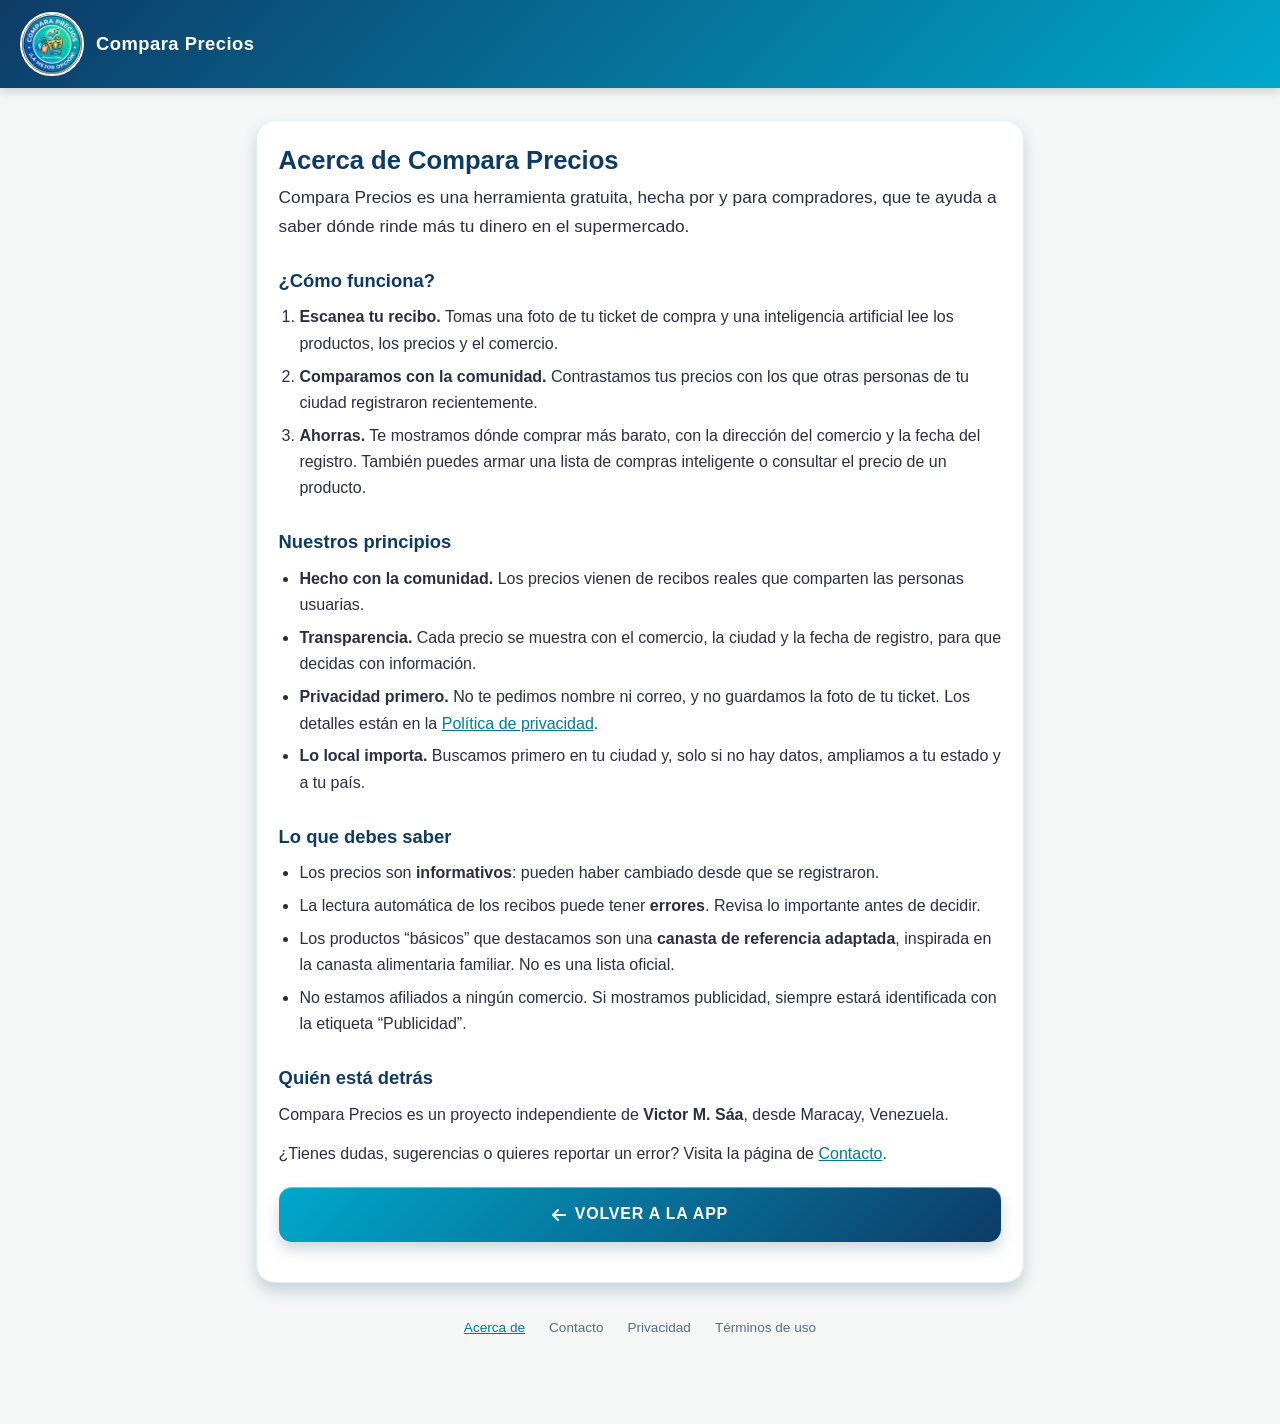
<file: acerca.html>
<!doctype html>
<html lang="es">
  <head>
    <meta charset="UTF-8" />
    <meta name="viewport" content="width=device-width, initial-scale=1.0" />
    <title>Acerca de · Compara Precios</title>
    <meta
      name="description"
      content="Qué es Compara Precios, cómo funciona y los principios del proyecto: precios de supermercado compartidos por la comunidad."
    />
    <meta name="robots" content="index, follow" />
    <meta name="theme-color" content="#0d3b66" />
    <link
      rel="icon"
      type="image/svg+xml"
      href="assets/favicon_compara_precios.svg"
    />
    <link rel="apple-touch-icon" href="assets/icons/apple-touch-icon.png" />
    <link rel="manifest" href="manifest.json" />
    <link rel="stylesheet" href="styles.css" />
    <link
      rel="stylesheet"
      href="https://cdnjs.cloudflare.com/ajax/libs/font-awesome/6.4.0/css/all.min.css"
    />
    <script defer src="site-config.js"></script>
  </head>
  <body>
    <header class="app-header">
      <a class="logo-container" href="./" title="Ir a la app">
        <img
          src="assets/logo_compara_precios.png"
          alt="Logo Compara Precios"
          class="app-logo"
        />
        <strong class="header-title">Compara Precios</strong>
      </a>
    </header>

    <main class="app-main-container">
      <article class="legal-page card-3d">
        <h1>Acerca de Compara Precios</h1>
        <p class="legal-lead">
          Compara Precios es una herramienta gratuita, hecha por y para
          compradores, que te ayuda a saber dónde rinde más tu dinero en el
          supermercado.
        </p>

        <h2>¿Cómo funciona?</h2>
        <ol>
          <li>
            <strong>Escanea tu recibo.</strong> Tomas una foto de tu ticket de
            compra y una inteligencia artificial lee los productos, los precios
            y el comercio.
          </li>
          <li>
            <strong>Comparamos con la comunidad.</strong> Contrastamos tus
            precios con los que otras personas de tu ciudad registraron
            recientemente.
          </li>
          <li>
            <strong>Ahorras.</strong> Te mostramos dónde comprar más barato, con
            la dirección del comercio y la fecha del registro. También puedes
            armar una lista de compras inteligente o consultar el precio de un
            producto.
          </li>
        </ol>

        <h2>Nuestros principios</h2>
        <ul>
          <li>
            <strong>Hecho con la comunidad.</strong> Los precios vienen de
            recibos reales que comparten las personas usuarias.
          </li>
          <li>
            <strong>Transparencia.</strong> Cada precio se muestra con el
            comercio, la ciudad y la fecha de registro, para que decidas con
            información.
          </li>
          <li>
            <strong>Privacidad primero.</strong> No te pedimos nombre ni correo,
            y no guardamos la foto de tu ticket. Los detalles están en la
            <a href="privacidad.html">Política de privacidad</a>.
          </li>
          <li>
            <strong>Lo local importa.</strong> Buscamos primero en tu ciudad y,
            solo si no hay datos, ampliamos a tu estado y a tu país.
          </li>
        </ul>

        <h2>Lo que debes saber</h2>
        <ul>
          <li>
            Los precios son <strong>informativos</strong>: pueden haber cambiado
            desde que se registraron.
          </li>
          <li>
            La lectura automática de los recibos puede tener
            <strong>errores</strong>. Revisa lo importante antes de decidir.
          </li>
          <li>
            Los productos “básicos” que destacamos son una
            <strong>canasta de referencia adaptada</strong>, inspirada en la
            canasta alimentaria familiar. No es una lista oficial.
          </li>
          <li>
            No estamos afiliados a ningún comercio. Si mostramos publicidad,
            siempre estará identificada con la etiqueta “Publicidad”.
          </li>
        </ul>

        <h2>Quién está detrás</h2>
        <p>
          Compara Precios es un proyecto independiente de
          <strong data-site="owner">tu nombre</strong>, desde
          <span data-site="location">tu ciudad</span>.
        </p>
        <p>
          ¿Tienes dudas, sugerencias o quieres reportar un error? Visita la
          página de
          <a href="contacto.html">Contacto</a>.
        </p>
        <a class="btn-3d primary-btn" href="./">
          <i class="fa-solid fa-arrow-left" aria-hidden="true"></i> Volver a la
          app
        </a>
      </article>

      <nav class="site-links" aria-label="Información del sitio">
        <a href="acerca.html" aria-current="page">Acerca de</a>
        <a href="contacto.html">Contacto</a>
        <a href="privacidad.html">Privacidad</a>
        <a href="terminos.html">Términos de uso</a>
      </nav>
    </main>
  </body>
</html>
</file>
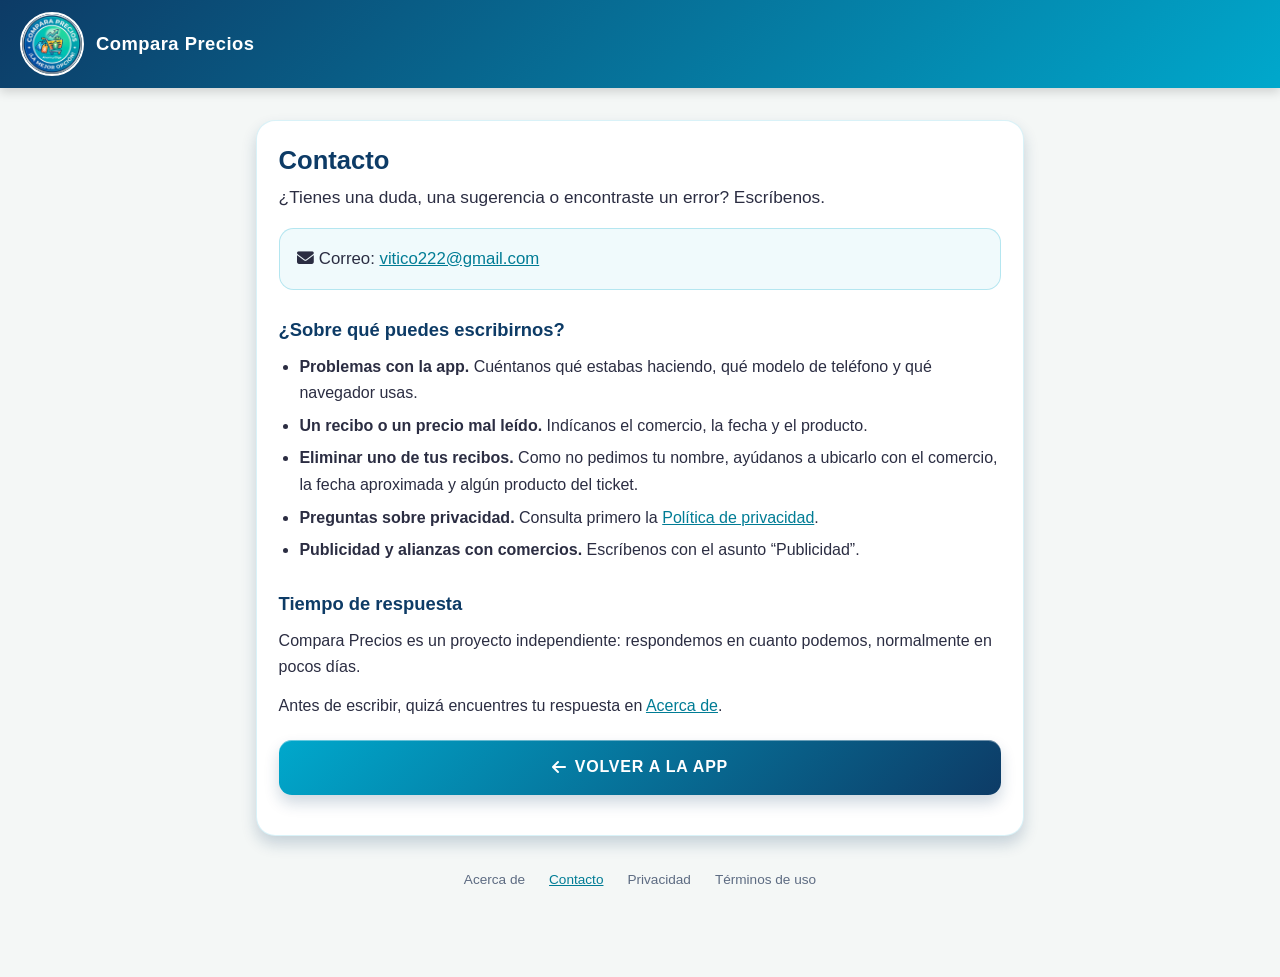
<file: contacto.html>
<!doctype html>
<html lang="es">
  <head>
    <meta charset="UTF-8" />
    <meta name="viewport" content="width=device-width, initial-scale=1.0" />
    <title>Contacto · Compara Precios</title>
    <meta
      name="description"
      content="Escríbenos para dudas, sugerencias, reportar errores, eliminar un recibo o consultar sobre publicidad."
    />
    <meta name="robots" content="index, follow" />
    <meta name="theme-color" content="#0d3b66" />
    <link
      rel="icon"
      type="image/svg+xml"
      href="assets/favicon_compara_precios.svg"
    />
    <link rel="apple-touch-icon" href="assets/icons/apple-touch-icon.png" />
    <link rel="manifest" href="manifest.json" />
    <link rel="stylesheet" href="styles.css" />
    <link
      rel="stylesheet"
      href="https://cdnjs.cloudflare.com/ajax/libs/font-awesome/6.4.0/css/all.min.css"
    />
    <script defer src="site-config.js"></script>
  </head>
  <body>
    <header class="app-header">
      <a class="logo-container" href="./" title="Ir a la app">
        <img
          src="assets/logo_compara_precios.png"
          alt="Logo Compara Precios"
          class="app-logo"
        />
        <strong class="header-title">Compara Precios</strong>
      </a>
    </header>

    <main class="app-main-container">
      <article class="legal-page card-3d">
        <h1>Contacto</h1>
        <p class="legal-lead">
          ¿Tienes una duda, una sugerencia o encontraste un error? Escríbenos.
        </p>

        <div class="legal-contact-box">
          <i class="fa-solid fa-envelope" aria-hidden="true"></i>
          Correo:
          <a data-site="email" href="#">(correo pendiente de configurar)</a>
        </div>

        <h2>¿Sobre qué puedes escribirnos?</h2>
        <ul>
          <li>
            <strong>Problemas con la app.</strong> Cuéntanos qué estabas
            haciendo, qué modelo de teléfono y qué navegador usas.
          </li>
          <li>
            <strong>Un recibo o un precio mal leído.</strong> Indícanos el
            comercio, la fecha y el producto.
          </li>
          <li>
            <strong>Eliminar uno de tus recibos.</strong> Como no pedimos tu
            nombre, ayúdanos a ubicarlo con el comercio, la fecha aproximada y
            algún producto del ticket.
          </li>
          <li>
            <strong>Preguntas sobre privacidad.</strong> Consulta primero la
            <a href="privacidad.html">Política de privacidad</a>.
          </li>
          <li>
            <strong>Publicidad y alianzas con comercios.</strong> Escríbenos con
            el asunto “Publicidad”.
          </li>
        </ul>

        <h2>Tiempo de respuesta</h2>
        <p>
          Compara Precios es un proyecto independiente: respondemos en cuanto
          podemos, normalmente en pocos días.
        </p>

        <p>
          Antes de escribir, quizá encuentres tu respuesta en
          <a href="acerca.html">Acerca de</a>.
        </p>
        <a class="btn-3d primary-btn" href="./">
          <i class="fa-solid fa-arrow-left" aria-hidden="true"></i> Volver a la
          app
        </a>
      </article>

      <nav class="site-links" aria-label="Información del sitio">
        <a href="acerca.html">Acerca de</a>
        <a href="contacto.html" aria-current="page">Contacto</a>
        <a href="privacidad.html">Privacidad</a>
        <a href="terminos.html">Términos de uso</a>
      </nav>
    </main>
  </body>
</html>
</file>
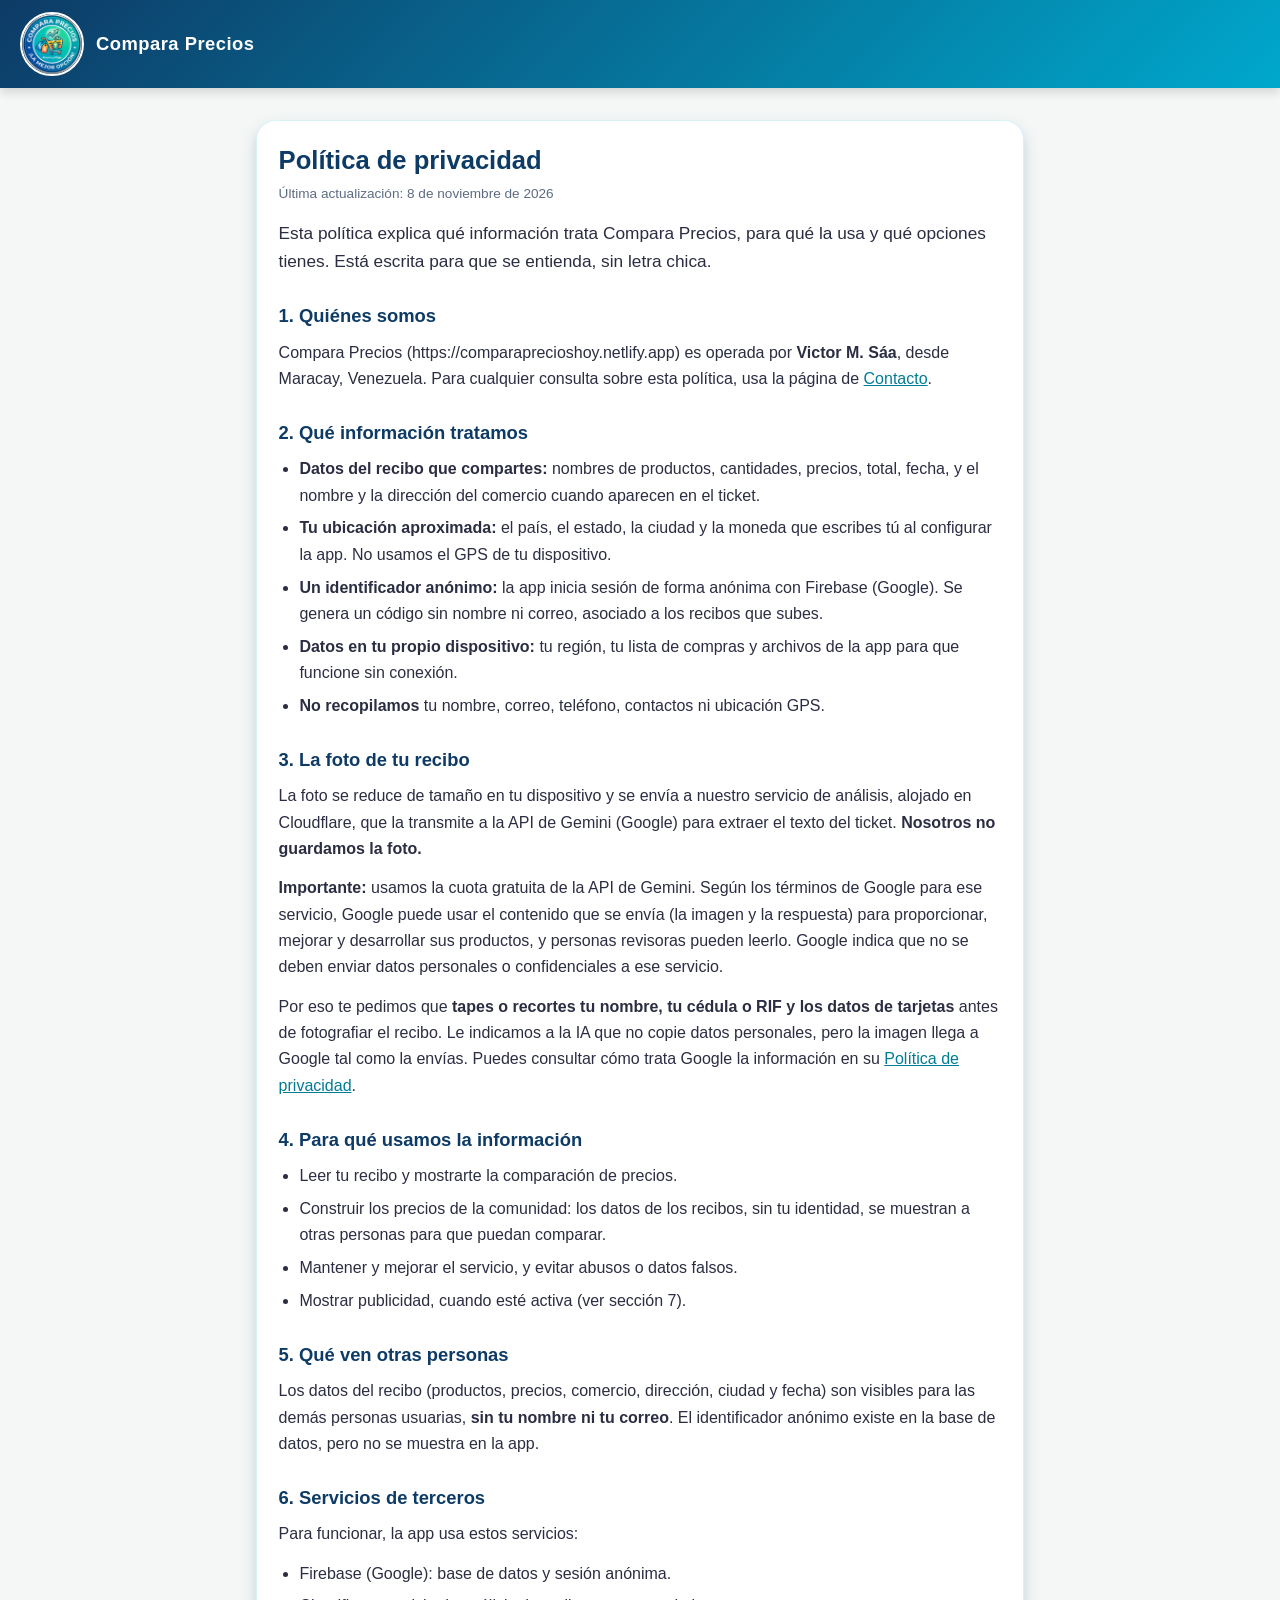
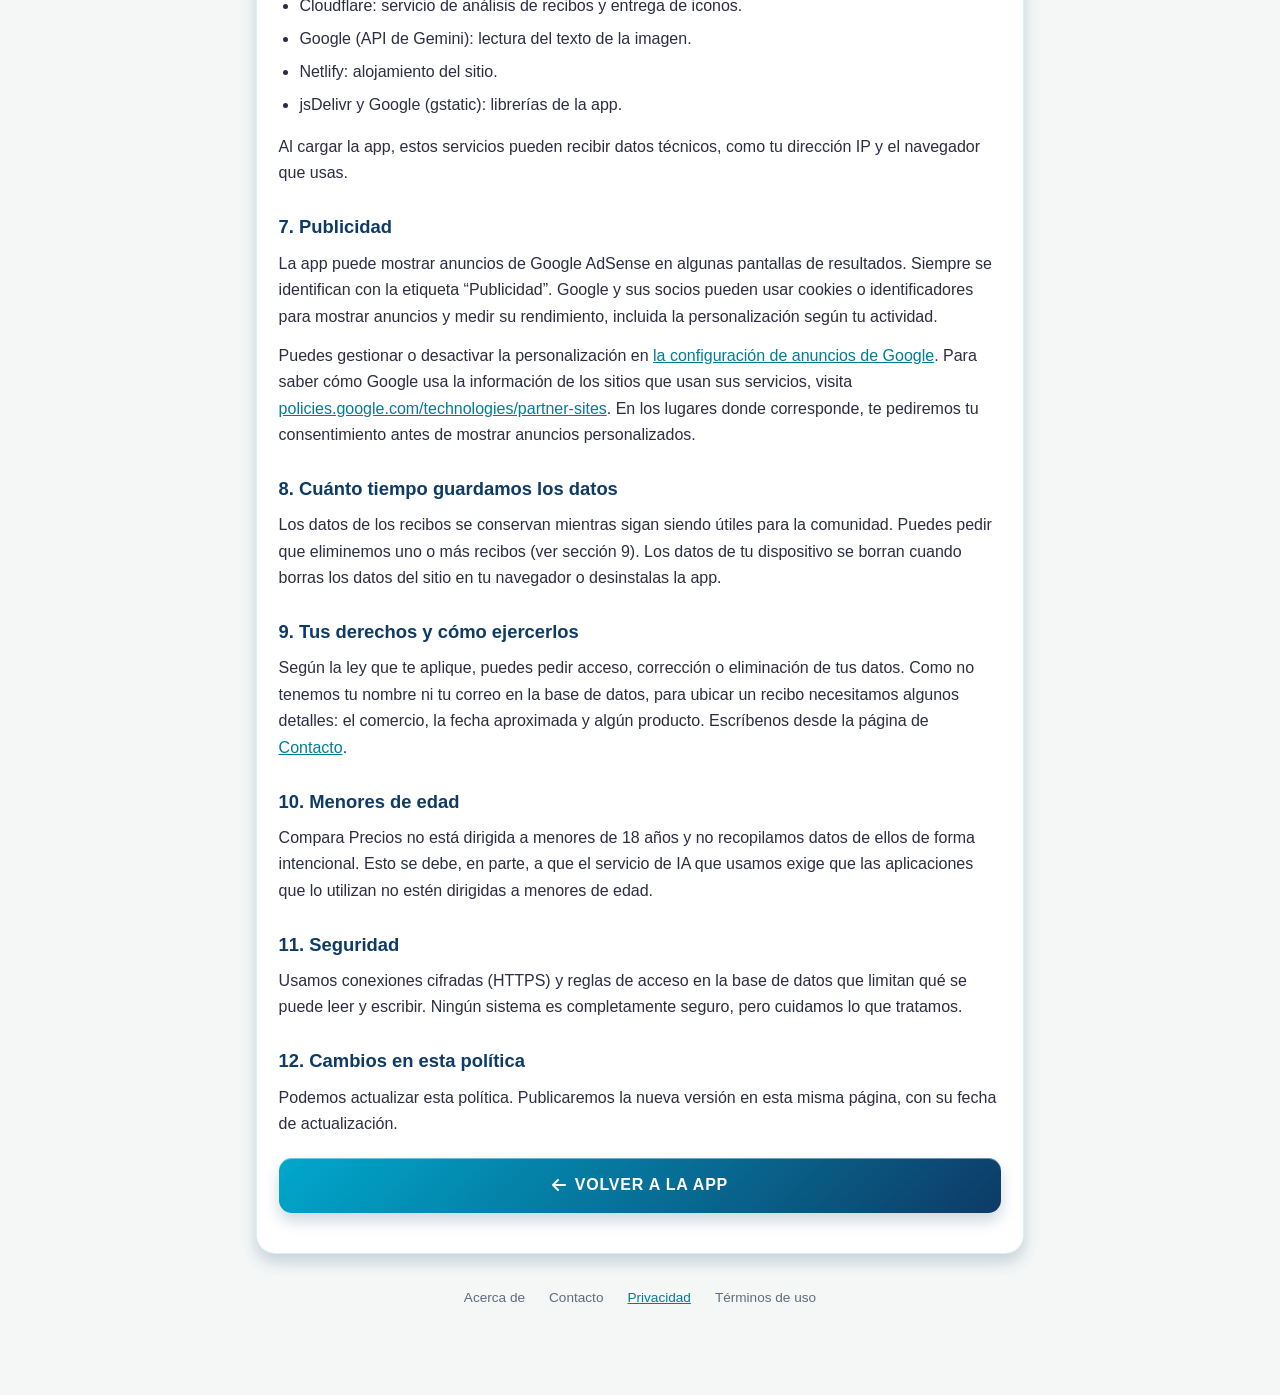
<file: privacidad.html>
<!doctype html>
<html lang="es">
  <head>
    <meta charset="UTF-8" />
    <meta name="viewport" content="width=device-width, initial-scale=1.0" />
    <title>Política de privacidad · Compara Precios</title>
    <meta
      name="description"
      content="Qué datos trata Compara Precios, para qué se usan, qué ven otras personas y cómo pedir que se elimine un recibo."
    />
    <meta name="robots" content="index, follow" />
    <meta name="theme-color" content="#0d3b66" />
    <link
      rel="icon"
      type="image/svg+xml"
      href="assets/favicon_compara_precios.svg"
    />
    <link rel="apple-touch-icon" href="assets/icons/apple-touch-icon.png" />
    <link rel="manifest" href="manifest.json" />
    <link rel="stylesheet" href="styles.css" />
    <link
      rel="stylesheet"
      href="https://cdnjs.cloudflare.com/ajax/libs/font-awesome/6.4.0/css/all.min.css"
    />
    <script defer src="site-config.js"></script>
  </head>
  <body>
    <header class="app-header">
      <a class="logo-container" href="./" title="Ir a la app">
        <img
          src="assets/logo_compara_precios.png"
          alt="Logo Compara Precios"
          class="app-logo"
        />
        <strong class="header-title">Compara Precios</strong>
      </a>
    </header>

    <main class="app-main-container">
      <article class="legal-page card-3d">
        <!--
          REVISAR ANTES DE PUBLICAR (esto no se ve en la página):
          1. Verifica que lo que dice aquí coincida con lo que la app hace de verdad.
          2. La sección 3 describe el uso de la cuota GRATUITA de la API de Gemini (según los
             términos que Google tenía publicados en octubre de 2025: Google puede usar el
             contenido para mejorar sus productos y personas revisoras pueden leerlo). Si más
             adelante activas la facturación (plan de pago), reescribe esa sección: en el plan de
             pago Google no usa el contenido para mejorar sus productos. Vuelve a leer los
             términos actuales en https://ai.google.dev/gemini-api/terms antes de publicar.
          3. Confirma que las reglas de Firestore estén publicadas (sección 11).
          4. Si no usas AdSense, puedes quitar la sección 7.
        -->
        <h1>Política de privacidad</h1>
        <p class="legal-updated">
          Última actualización: <span data-site="updated">fecha</span>
        </p>
        <p class="legal-lead">
          Esta política explica qué información trata Compara Precios, para qué
          la usa y qué opciones tienes. Está escrita para que se entienda, sin
          letra chica.
        </p>

        <h2>1. Quiénes somos</h2>
        <p>
          Compara Precios (<span data-site="url">dirección del sitio</span>) es
          operada por <strong data-site="owner">tu nombre</strong>, desde
          <span data-site="location">tu ciudad</span>. Para cualquier consulta
          sobre esta política, usa la página de
          <a href="contacto.html">Contacto</a>.
        </p>

        <h2>2. Qué información tratamos</h2>
        <ul>
          <li>
            <strong>Datos del recibo que compartes:</strong> nombres de
            productos, cantidades, precios, total, fecha, y el nombre y la
            dirección del comercio cuando aparecen en el ticket.
          </li>
          <li>
            <strong>Tu ubicación aproximada:</strong> el país, el estado, la
            ciudad y la moneda que escribes tú al configurar la app. No usamos
            el GPS de tu dispositivo.
          </li>
          <li>
            <strong>Un identificador anónimo:</strong> la app inicia sesión de
            forma anónima con Firebase (Google). Se genera un código sin nombre
            ni correo, asociado a los recibos que subes.
          </li>
          <li>
            <strong>Datos en tu propio dispositivo:</strong> tu región, tu lista
            de compras y archivos de la app para que funcione sin conexión.
          </li>
          <li>
            <strong>No recopilamos</strong> tu nombre, correo, teléfono,
            contactos ni ubicación GPS.
          </li>
        </ul>

        <h2>3. La foto de tu recibo</h2>
        <p>
          La foto se reduce de tamaño en tu dispositivo y se envía a nuestro
          servicio de análisis, alojado en Cloudflare, que la transmite a la API
          de Gemini (Google) para extraer el texto del ticket.
          <strong>Nosotros no guardamos la foto.</strong>
        </p>
        <p>
          <strong>Importante:</strong> usamos la cuota gratuita de la API de
          Gemini. Según los términos de Google para ese servicio, Google puede
          usar el contenido que se envía (la imagen y la respuesta) para
          proporcionar, mejorar y desarrollar sus productos, y personas
          revisoras pueden leerlo. Google indica que no se deben enviar datos
          personales o confidenciales a ese servicio.
        </p>
        <p>
          Por eso te pedimos que
          <strong
            >tapes o recortes tu nombre, tu cédula o RIF y los datos de
            tarjetas</strong
          >
          antes de fotografiar el recibo. Le indicamos a la IA que no copie
          datos personales, pero la imagen llega a Google tal como la envías.
          Puedes consultar cómo trata Google la información en su
          <a
            href="https://policies.google.com/privacy"
            target="_blank"
            rel="noopener noreferrer"
            >Política de privacidad</a
          >.
        </p>

        <h2>4. Para qué usamos la información</h2>
        <ul>
          <li>Leer tu recibo y mostrarte la comparación de precios.</li>
          <li>
            Construir los precios de la comunidad: los datos de los recibos, sin
            tu identidad, se muestran a otras personas para que puedan comparar.
          </li>
          <li>
            Mantener y mejorar el servicio, y evitar abusos o datos falsos.
          </li>
          <li>Mostrar publicidad, cuando esté activa (ver sección 7).</li>
        </ul>

        <h2>5. Qué ven otras personas</h2>
        <p>
          Los datos del recibo (productos, precios, comercio, dirección, ciudad
          y fecha) son visibles para las demás personas usuarias,
          <strong>sin tu nombre ni tu correo</strong>. El identificador anónimo
          existe en la base de datos, pero no se muestra en la app.
        </p>

        <h2>6. Servicios de terceros</h2>
        <p>Para funcionar, la app usa estos servicios:</p>
        <ul>
          <li>Firebase (Google): base de datos y sesión anónima.</li>
          <li>
            Cloudflare: servicio de análisis de recibos y entrega de iconos.
          </li>
          <li>Google (API de Gemini): lectura del texto de la imagen.</li>
          <li>Netlify: alojamiento del sitio.</li>
          <li>jsDelivr y Google (gstatic): librerías de la app.</li>
        </ul>
        <p>
          Al cargar la app, estos servicios pueden recibir datos técnicos, como
          tu dirección IP y el navegador que usas.
        </p>

        <h2>7. Publicidad</h2>
        <p>
          La app puede mostrar anuncios de Google AdSense en algunas pantallas
          de resultados. Siempre se identifican con la etiqueta “Publicidad”.
          Google y sus socios pueden usar cookies o identificadores para mostrar
          anuncios y medir su rendimiento, incluida la personalización según tu
          actividad.
        </p>
        <p>
          Puedes gestionar o desactivar la personalización en
          <a
            href="https://adssettings.google.com"
            target="_blank"
            rel="noopener noreferrer"
            >la configuración de anuncios de Google</a
          >. Para saber cómo Google usa la información de los sitios que usan
          sus servicios, visita
          <a
            href="https://policies.google.com/technologies/partner-sites"
            target="_blank"
            rel="noopener noreferrer"
            >policies.google.com/technologies/partner-sites</a
          >. En los lugares donde corresponde, te pediremos tu consentimiento
          antes de mostrar anuncios personalizados.
        </p>

        <h2>8. Cuánto tiempo guardamos los datos</h2>
        <p>
          Los datos de los recibos se conservan mientras sigan siendo útiles
          para la comunidad. Puedes pedir que eliminemos uno o más recibos (ver
          sección 9). Los datos de tu dispositivo se borran cuando borras los
          datos del sitio en tu navegador o desinstalas la app.
        </p>

        <h2>9. Tus derechos y cómo ejercerlos</h2>
        <p>
          Según la ley que te aplique, puedes pedir acceso, corrección o
          eliminación de tus datos. Como no tenemos tu nombre ni tu correo en la
          base de datos, para ubicar un recibo necesitamos algunos detalles: el
          comercio, la fecha aproximada y algún producto. Escríbenos desde la
          página de <a href="contacto.html">Contacto</a>.
        </p>

        <h2>10. Menores de edad</h2>
        <p>
          Compara Precios no está dirigida a menores de 18 años y no recopilamos
          datos de ellos de forma intencional. Esto se debe, en parte, a que el
          servicio de IA que usamos exige que las aplicaciones que lo utilizan
          no estén dirigidas a menores de edad.
        </p>

        <h2>11. Seguridad</h2>
        <p>
          Usamos conexiones cifradas (HTTPS) y reglas de acceso en la base de
          datos que limitan qué se puede leer y escribir. Ningún sistema es
          completamente seguro, pero cuidamos lo que tratamos.
        </p>

        <h2>12. Cambios en esta política</h2>
        <p>
          Podemos actualizar esta política. Publicaremos la nueva versión en
          esta misma página, con su fecha de actualización.
        </p>
        <a class="btn-3d primary-btn" href="./">
          <i class="fa-solid fa-arrow-left" aria-hidden="true"></i> Volver a la
          app
        </a>
      </article>

      <nav class="site-links" aria-label="Información del sitio">
        <a href="acerca.html">Acerca de</a>
        <a href="contacto.html">Contacto</a>
        <a href="privacidad.html" aria-current="page">Privacidad</a>
        <a href="terminos.html">Términos de uso</a>
      </nav>
    </main>
  </body>
</html>
</file>
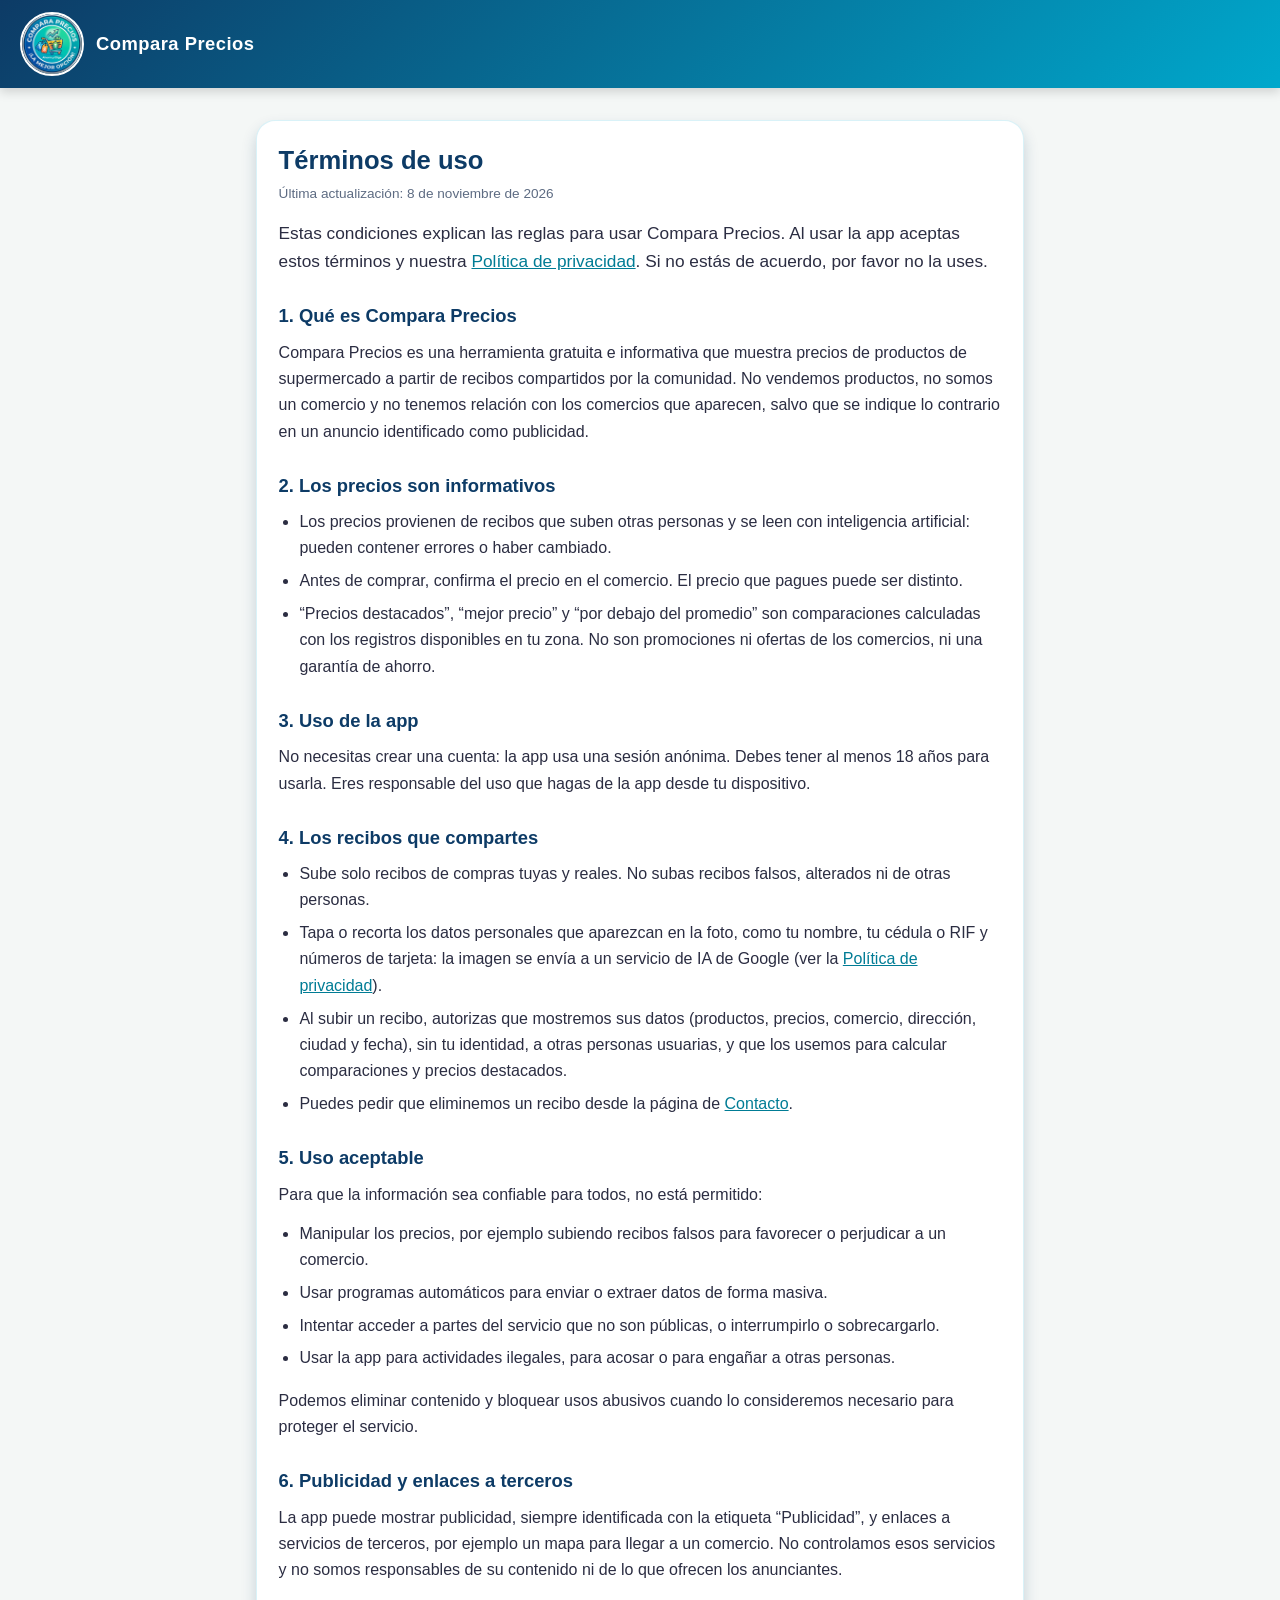
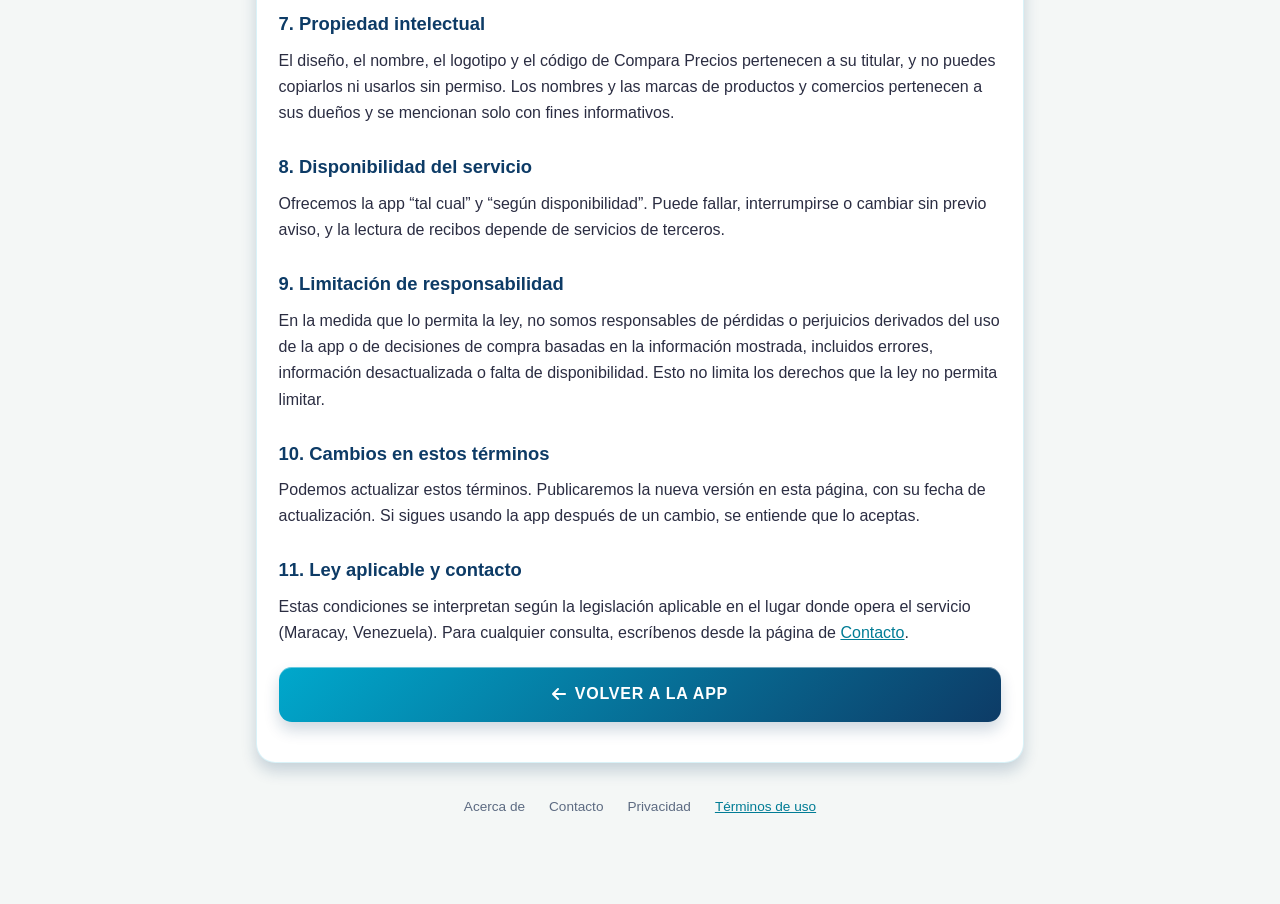
<file: terminos.html>
<!doctype html>
<html lang="es">
  <head>
    <meta charset="UTF-8" />
    <meta name="viewport" content="width=device-width, initial-scale=1.0" />
    <title>Términos de uso · Compara Precios</title>
    <meta
      name="description"
      content="Reglas para usar Compara Precios: precios informativos, qué puedes compartir, uso aceptable y límites de responsabilidad."
    />
    <meta name="robots" content="index, follow" />
    <meta name="theme-color" content="#0d3b66" />
    <link
      rel="icon"
      type="image/svg+xml"
      href="assets/favicon_compara_precios.svg"
    />
    <link rel="apple-touch-icon" href="assets/icons/apple-touch-icon.png" />
    <link rel="manifest" href="manifest.json" />
    <link rel="stylesheet" href="styles.css" />
    <link
      rel="stylesheet"
      href="https://cdnjs.cloudflare.com/ajax/libs/font-awesome/6.4.0/css/all.min.css"
    />
    <script defer src="site-config.js"></script>
  </head>
  <body>
    <header class="app-header">
      <a class="logo-container" href="./" title="Ir a la app">
        <img
          src="assets/logo_compara_precios.png"
          alt="Logo Compara Precios"
          class="app-logo"
        />
        <strong class="header-title">Compara Precios</strong>
      </a>
    </header>

    <main class="app-main-container">
      <article class="legal-page card-3d">
        <!--
          REVISAR ANTES DE PUBLICAR (esto no se ve en la página):
          1. Es un borrador general. Conviene que lo revise un profesional del derecho de tu país.
          2. La sección 11 usa la ley del lugar donde operas (se toma de site-config.js).
          3. La edad mínima (18 años) debe coincidir con la Política de privacidad y con los
             términos de la API de Gemini (que exigen que la app no esté dirigida a menores).
        -->
        <h1>Términos de uso</h1>
        <p class="legal-updated">
          Última actualización: <span data-site="updated">fecha</span>
        </p>
        <p class="legal-lead">
          Estas condiciones explican las reglas para usar Compara Precios. Al
          usar la app aceptas estos términos y nuestra
          <a href="privacidad.html">Política de privacidad</a>. Si no estás de
          acuerdo, por favor no la uses.
        </p>

        <h2>1. Qué es Compara Precios</h2>
        <p>
          Compara Precios es una herramienta gratuita e informativa que muestra
          precios de productos de supermercado a partir de recibos compartidos
          por la comunidad. No vendemos productos, no somos un comercio y no
          tenemos relación con los comercios que aparecen, salvo que se indique
          lo contrario en un anuncio identificado como publicidad.
        </p>

        <h2>2. Los precios son informativos</h2>
        <ul>
          <li>
            Los precios provienen de recibos que suben otras personas y se leen
            con inteligencia artificial: pueden contener errores o haber
            cambiado.
          </li>
          <li>
            Antes de comprar, confirma el precio en el comercio. El precio que
            pagues puede ser distinto.
          </li>
          <li>
            “Precios destacados”, “mejor precio” y “por debajo del promedio” son
            comparaciones calculadas con los registros disponibles en tu zona.
            No son promociones ni ofertas de los comercios, ni una garantía de
            ahorro.
          </li>
        </ul>

        <h2>3. Uso de la app</h2>
        <p>
          No necesitas crear una cuenta: la app usa una sesión anónima. Debes
          tener al menos 18 años para usarla. Eres responsable del uso que hagas
          de la app desde tu dispositivo.
        </p>

        <h2>4. Los recibos que compartes</h2>
        <ul>
          <li>
            Sube solo recibos de compras tuyas y reales. No subas recibos
            falsos, alterados ni de otras personas.
          </li>
          <li>
            Tapa o recorta los datos personales que aparezcan en la foto, como
            tu nombre, tu cédula o RIF y números de tarjeta: la imagen se envía
            a un servicio de IA de Google (ver la
            <a href="privacidad.html">Política de privacidad</a>).
          </li>
          <li>
            Al subir un recibo, autorizas que mostremos sus datos (productos,
            precios, comercio, dirección, ciudad y fecha), sin tu identidad, a
            otras personas usuarias, y que los usemos para calcular
            comparaciones y precios destacados.
          </li>
          <li>
            Puedes pedir que eliminemos un recibo desde la página de
            <a href="contacto.html">Contacto</a>.
          </li>
        </ul>

        <h2>5. Uso aceptable</h2>
        <p>
          Para que la información sea confiable para todos, no está permitido:
        </p>
        <ul>
          <li>
            Manipular los precios, por ejemplo subiendo recibos falsos para
            favorecer o perjudicar a un comercio.
          </li>
          <li>
            Usar programas automáticos para enviar o extraer datos de forma
            masiva.
          </li>
          <li>
            Intentar acceder a partes del servicio que no son públicas, o
            interrumpirlo o sobrecargarlo.
          </li>
          <li>
            Usar la app para actividades ilegales, para acosar o para engañar a
            otras personas.
          </li>
        </ul>
        <p>
          Podemos eliminar contenido y bloquear usos abusivos cuando lo
          consideremos necesario para proteger el servicio.
        </p>

        <h2>6. Publicidad y enlaces a terceros</h2>
        <p>
          La app puede mostrar publicidad, siempre identificada con la etiqueta
          “Publicidad”, y enlaces a servicios de terceros, por ejemplo un mapa
          para llegar a un comercio. No controlamos esos servicios y no somos
          responsables de su contenido ni de lo que ofrecen los anunciantes.
        </p>

        <h2>7. Propiedad intelectual</h2>
        <p>
          El diseño, el nombre, el logotipo y el código de Compara Precios
          pertenecen a su titular, y no puedes copiarlos ni usarlos sin permiso.
          Los nombres y las marcas de productos y comercios pertenecen a sus
          dueños y se mencionan solo con fines informativos.
        </p>

        <h2>8. Disponibilidad del servicio</h2>
        <p>
          Ofrecemos la app “tal cual” y “según disponibilidad”. Puede fallar,
          interrumpirse o cambiar sin previo aviso, y la lectura de recibos
          depende de servicios de terceros.
        </p>

        <h2>9. Limitación de responsabilidad</h2>
        <p>
          En la medida que lo permita la ley, no somos responsables de pérdidas
          o perjuicios derivados del uso de la app o de decisiones de compra
          basadas en la información mostrada, incluidos errores, información
          desactualizada o falta de disponibilidad. Esto no limita los derechos
          que la ley no permita limitar.
        </p>

        <h2>10. Cambios en estos términos</h2>
        <p>
          Podemos actualizar estos términos. Publicaremos la nueva versión en
          esta página, con su fecha de actualización. Si sigues usando la app
          después de un cambio, se entiende que lo aceptas.
        </p>

        <h2>11. Ley aplicable y contacto</h2>
        <p>
          Estas condiciones se interpretan según la legislación aplicable en el
          lugar donde opera el servicio (<span data-site="location"
            >ubicación</span
          >). Para cualquier consulta, escríbenos desde la página de
          <a href="contacto.html">Contacto</a>.
        </p>
        <a class="btn-3d primary-btn" href="./">
          <i class="fa-solid fa-arrow-left" aria-hidden="true"></i> Volver a la
          app
        </a>
      </article>

      <nav class="site-links" aria-label="Información del sitio">
        <a href="acerca.html">Acerca de</a>
        <a href="contacto.html">Contacto</a>
        <a href="privacidad.html">Privacidad</a>
        <a href="terminos.html" aria-current="page">Términos de uso</a>
      </nav>
    </main>
  </body>
</html>
</file>
<file: styles.css>
/* ========================================== */
/* 1. VARIABLES Y CONFIGURACIÓN GLOBAL        */
/* ========================================== */
:root {
  --primary-blue: #0d3b66;
  --accent-teal: #00a8cc;
  --accent-text: #007c95; /* Teal más oscuro: contraste suficiente para texto */
  --bright-cyan: #00c2cb;
  --bg-color: #f4f7f6;
  --card-bg: #ffffff;
  --text-color: #2b2d42;
  --text-muted: #5d6b82; /* Antes #8d99ae: no alcanzaba contraste sobre blanco */
  --success-color: #2a9d8f;
  --danger-color: #c0392b;
  --border-color: #ced4da;
  --shadow-light: 0 4px 6px rgba(0, 0, 0, 0.08);
  --shadow-3d:
    0 8px 15px rgba(13, 59, 102, 0.2), inset 0 1px 0 rgba(255, 255, 255, 0.4);
  --shadow-3d-hover:
    0 12px 20px rgba(0, 168, 204, 0.3), inset 0 1px 0 rgba(255, 255, 255, 0.6);
  --border-radius: 1.2rem;
  --transition-speed: 0.25s ease;
  --safe-bottom: env(safe-area-inset-bottom, 0px);
}

* {
  margin: 0;
  padding: 0;
  box-sizing: border-box;
}

body {
  font-family: "Segoe UI", Roboto, Helvetica, Arial, sans-serif;
  background-color: var(--bg-color);
  color: var(--text-color);
  font-size: 1rem;
  line-height: 1.5;
  display: flex;
  flex-direction: column;
  min-height: 100vh;
  /* Espacio para el menú inferior en móviles */
  padding-bottom: calc(5rem + var(--safe-bottom));
}

/* Los controles de formulario heredan la tipografía de la página */
button,
input,
select {
  font: inherit;
  color: inherit;
}

img {
  max-width: 100%;
}

/* Foco visible para teclado (accesibilidad) */
:focus-visible {
  outline: 3px solid var(--accent-teal);
  outline-offset: 2px;
}

[role="button"] {
  cursor: pointer;
}

.hidden {
  display: none !important;
}

/* ========================================== */
/* 2. HEADER Y BARRA SUPERIOR                 */
/* ========================================== */
.app-header {
  background: linear-gradient(135deg, var(--primary-blue), var(--accent-teal));
  color: #ffffff;
  padding: 0.75rem 1.25rem;
  display: flex;
  justify-content: space-between;
  align-items: center;
  gap: 0.75rem;
  box-shadow: 0 4px 10px rgba(0, 0, 0, 0.15);
  position: sticky;
  top: 0;
  z-index: 100;
}

.logo-container {
  display: flex;
  align-items: center;
  gap: 0.75rem;
  transition: opacity var(--transition-speed);
}

.logo-container:hover {
  opacity: 0.9;
}

.app-logo {
  width: 3.5rem;
  height: 3.5rem;
  border-radius: 50%;
  object-fit: cover;
  border: 2px solid #ffffff;
  flex: none;
}

.app-header h1 {
  font-size: 1.15rem;
  font-weight: 700;
  letter-spacing: 0.03rem;
  line-height: 1.2;
}

.user-location-badge {
  background: rgba(255, 255, 255, 0.2);
  padding: 0.4rem 0.8rem;
  border-radius: 2rem;
  font-size: 0.85rem;
  display: flex;
  align-items: center;
  gap: 0.4rem;
  max-width: 50%;
  transition: var(--transition-speed);
}

.user-location-badge span {
  overflow: hidden;
  text-overflow: ellipsis;
  white-space: nowrap;
}

.user-location-badge:hover {
  background: rgba(255, 255, 255, 0.35);
}

/* ========================================== */
/* 3. CONTENEDOR PRINCIPAL Y TARJETAS 3D      */
/* ========================================== */
.app-main-container {
  flex: 1;
  padding: 1.25rem;
  max-width: 75rem;
  width: 100%;
  margin: 0 auto;
}

.app-view {
  display: none;
}

.app-view.active-view {
  display: block;
  animation: fadeIn 0.3s ease-in-out;
}

@keyframes fadeIn {
  from {
    opacity: 0;
    transform: translateY(0.5rem);
  }
  to {
    opacity: 1;
    transform: translateY(0);
  }
}

.app-view h2 {
  color: var(--primary-blue);
  margin-bottom: 0.4rem;
}

.section-subtitle {
  color: var(--text-muted);
  font-size: 0.95rem;
  margin-bottom: 1rem;
}

.view-header-action {
  margin-bottom: 1rem;
}

.card-3d,
.welcome-banner,
.dash-card,
.upload-zone,
.ticket-box,
.search-filters,
.modal-content {
  background: var(--card-bg);
  border-radius: var(--border-radius);
  padding: 1.5rem;
  box-shadow: var(--shadow-3d);
  border: 1px solid rgba(0, 168, 204, 0.15);
  margin-bottom: 1.25rem;
  transition: var(--transition-speed);
}

/* ========================================== */
/* 4. BOTONES Y NAVEGACIÓN INTERNA            */
/* ========================================== */
.btn-3d {
  width: 100%;
  padding: 0.9rem 1.5rem;
  border: none;
  border-radius: 0.8rem;
  font-size: 1rem;
  font-weight: 600;
  cursor: pointer;
  display: flex;
  align-items: center;
  justify-content: center;
  gap: 0.5rem;
  box-shadow: var(--shadow-3d);
  transition: all 0.2s ease;
  text-transform: uppercase;
  letter-spacing: 0.05rem;
  margin-bottom: 0.75rem;
}

.primary-btn {
  background: linear-gradient(135deg, var(--accent-teal), var(--primary-blue));
  color: #ffffff;
}

.success-btn {
  background: linear-gradient(135deg, var(--success-color), #1b4332);
  color: #ffffff;
}

.secondary-btn {
  background: #e9ecef;
  color: var(--text-color);
}

.btn-3d:hover {
  transform: translateY(-3px);
  box-shadow: var(--shadow-3d-hover);
}

.btn-3d:active {
  transform: translateY(-1px);
  box-shadow: 0 4px 8px rgba(0, 0, 0, 0.15);
}

.btn-3d:disabled {
  opacity: 0.6;
  cursor: not-allowed;
  transform: none;
  box-shadow: none;
}

/* Botón pequeño ("Cambiar foto") */
.btn-secondary {
  background: #e9ecef;
  border: 1px solid var(--border-color);
  border-radius: 2rem;
  padding: 0.45rem 1.1rem;
  font-size: 0.9rem;
  font-weight: 600;
  cursor: pointer;
  transition: var(--transition-speed);
}

.btn-secondary:hover {
  background: #dee2e6;
}

/* Botones de retorno */
.btn-back {
  background: transparent;
  border: 1px solid var(--accent-text);
  color: var(--accent-text);
  padding: 0.5rem 1rem;
  border-radius: 2rem;
  font-size: 0.9rem;
  font-weight: 600;
  cursor: pointer;
  display: inline-flex;
  align-items: center;
  gap: 0.5rem;
  transition: var(--transition-speed);
}

.btn-back:hover {
  background: rgba(0, 168, 204, 0.1);
  transform: translateY(-1px);
}

/* Botón de texto (ej. "Inicio" dentro de resultados) */
.btn-link {
  background: none;
  border: none;
  color: var(--accent-text);
  cursor: pointer;
  font-weight: 700;
}

/* ========================================== */
/* 5. VISTA DASHBOARD E INICIO                */
/* ========================================== */
.welcome-banner {
  background: linear-gradient(
    135deg,
    rgba(0, 168, 204, 0.1),
    rgba(13, 59, 102, 0.05)
  );
  border-left: 5px solid var(--accent-teal);
}

.welcome-banner h2 {
  font-size: 1.4rem;
  margin-bottom: 0.5rem;
}

.welcome-banner p {
  color: var(--text-muted);
  font-size: 0.95rem;
}

.dashboard-grid {
  display: grid;
  grid-template-columns: 1fr;
  gap: 1rem;
}

.dash-card {
  display: flex;
  flex-direction: column;
  align-items: center;
  justify-content: center;
  gap: 0.8rem;
  padding: 2rem 1rem;
  cursor: pointer;
  text-align: center;
  margin-bottom: 0;
}

.dash-card i {
  font-size: 2.2rem;
  color: var(--accent-teal);
}

.dash-card span {
  font-size: 1.05rem;
  font-weight: 600;
  color: var(--primary-blue);
}

.dash-card:hover {
  transform: translateY(-4px);
  background: linear-gradient(135deg, #ffffff, #f0fbff);
}

/* ========================================== */
/* 6. VISTA ESCANEAR RECIBO                   */
/* ========================================== */
.upload-zone {
  text-align: center;
  border: 2px dashed var(--accent-teal);
  background: #fafcfd;
}

/* Ahora es un <label>: debe ser bloque y clicable */
.upload-trigger {
  display: block;
  padding: 1.5rem 1rem 0.5rem;
}

.upload-actions {
  display: flex;
  flex-direction: column;
  gap: 0.25rem;
  margin-top: 1.25rem;
}

/* En un ordenador de escritorio no hay cámara a la que apuntar: solo se elige un archivo */
@media (hover: hover) and (pointer: fine) {
  .upload-camera {
    display: none;
  }
}

.upload-trigger > i {
  font-size: 3rem;
  color: var(--accent-teal);
  margin-bottom: 1rem;
}

.upload-trigger p {
  color: var(--text-muted);
}

#image-preview-container img {
  max-width: 100%;
  max-height: 20rem;
  border-radius: 0.8rem;
  margin-bottom: 1rem;
}

.scan-status {
  padding: 0.8rem 1rem;
  border-radius: 0.8rem;
  margin-bottom: 1rem;
  background: #e8f6fa;
  color: var(--primary-blue);
  font-size: 0.95rem;
}

.scan-status.error {
  background: #fdecea;
  color: var(--danger-color);
}

/* ========================================== */
/* 7. VISTA TICKETS PARALELOS (COMPARACIÓN)   */
/* ========================================== */
.tickets-container {
  display: flex;
  flex-direction: column;
  gap: 1.5rem;
}

.ticket-box h3 {
  font-size: 1.1rem;
  color: var(--primary-blue);
  margin-bottom: 1rem;
  border-bottom: 2px solid var(--bg-color);
  padding-bottom: 0.5rem;
  text-align: center;
}

.highlight-ticket {
  border: 2px solid var(--accent-teal);
  background: linear-gradient(to bottom, #ffffff, #f4fbfc);
}

.ticket-receipt-body {
  font-family: "Courier New", Courier, monospace;
  font-size: 0.9rem;
  min-height: 12rem;
  max-height: 20rem;
  overflow-y: auto;
  padding: 0.5rem;
}

.ticket-divider {
  margin: 0.5rem 0;
  border: none;
  border-top: 1px dashed #b8c2cc;
}

.ticket-row {
  display: flex;
  justify-content: space-between;
  gap: 0.75rem;
}

.ticket-item {
  margin-bottom: 0.6rem;
}

.ticket-hint {
  color: var(--accent-text);
  font-weight: 700;
}

.ticket-hint.empty {
  color: var(--text-muted);
  font-weight: 400;
}

.ticket-total {
  text-align: right;
  font-weight: 700;
}

.ticket-total.optimized {
  color: var(--success-color);
}

/* ========================================== */
/* 8. LISTA DE COMPRAS Y RESULTADOS           */
/* ========================================== */
.shopping-input-group {
  display: flex;
  gap: 0.5rem;
  margin-bottom: 1rem;
}

.shopping-input-group input {
  flex: 1;
}

.shopping-input-group button {
  width: auto;
  padding: 0 1.25rem;
  margin-bottom: 0;
}

.shopping-list-ul {
  list-style: none;
  padding: 0;
  margin-bottom: 1.25rem;
}

.shopping-item {
  display: flex;
  justify-content: space-between;
  align-items: center;
  gap: 0.5rem;
  padding: 0.6rem 0;
  border-bottom: 1px solid #e5e9ec;
}

.shopping-item-name i {
  color: var(--accent-teal);
  margin-right: 0.5rem;
}

.btn-icon-danger {
  background: none;
  border: none;
  color: var(--danger-color);
  cursor: pointer;
  padding: 0.5rem;
  min-width: 2.5rem;
  min-height: 2.5rem;
}

.optimization-header {
  margin: 1.5rem 0 1rem;
  display: flex;
  justify-content: space-between;
  align-items: center;
}

.optimization-header h3 {
  font-size: 1.1rem;
  color: var(--primary-blue);
}

/* Tarjetas individuales de resultados (lista y búsqueda) */
.product-result-card {
  background: var(--card-bg);
  border-radius: 0.8rem;
  padding: 1rem;
  margin-bottom: 0.8rem;
  border-left: 4px solid var(--accent-teal);
  box-shadow: var(--shadow-light);
  transition: var(--transition-speed);
}

.product-result-card:hover {
  transform: translateY(-2px);
  box-shadow: var(--shadow-3d);
}

.result-head {
  display: flex;
  justify-content: space-between;
  align-items: baseline;
  gap: 0.75rem;
  margin-bottom: 0.4rem;
}

.result-title {
  font-size: 1rem;
  text-transform: capitalize;
}

.result-query {
  color: var(--text-muted);
  font-size: 0.8rem;
}

.price-status {
  color: var(--success-color);
  font-weight: 700;
  font-size: 0.95rem;
}

.price-empty {
  color: var(--text-muted);
  font-weight: 400;
}

.search-results-list {
  margin-top: 0.5rem;
}

/* ========================================== */
/* 9. NAVEGACIÓN INFERIOR (PWA MOBILE)        */
/* ========================================== */
.bottom-nav {
  position: fixed;
  bottom: 0;
  left: 0;
  width: 100%;
  background: #ffffff;
  display: flex;
  justify-content: space-around;
  padding: 0.6rem 0;
  padding-bottom: calc(0.6rem + var(--safe-bottom));
  box-shadow: 0 -4px 12px rgba(0, 0, 0, 0.08);
  z-index: 1000;
}

.nav-item {
  background: none;
  border: none;
  display: flex;
  flex-direction: column;
  align-items: center;
  gap: 0.2rem;
  color: var(--text-muted);
  font-size: 0.75rem;
  cursor: pointer;
  min-width: 4rem;
  transition: var(--transition-speed);
}

.nav-item i {
  font-size: 1.25rem;
}

.nav-item.active,
.nav-item:hover {
  color: var(--accent-text);
}

/* ========================================== */
/* 10. MODALES, FORMULARIOS Y AVISOS          */
/* ========================================== */
.modal-overlay {
  position: fixed;
  top: 0;
  left: 0;
  width: 100%;
  height: 100%;
  background: rgba(13, 59, 102, 0.6);
  backdrop-filter: blur(4px);
  display: flex;
  z-index: 2000;
  padding: 1rem;
  overflow-y: auto; /* El formulario regional es largo en pantallas pequeñas */
}

.modal-content {
  width: 100%;
  max-width: 28rem;
  margin: auto; /* Centra y permite desplazar si no cabe */
  animation: zoomIn 0.3s ease;
}

@keyframes zoomIn {
  from {
    opacity: 0;
    transform: scale(0.9);
  }
  to {
    opacity: 1;
    transform: scale(1);
  }
}

.modal-header {
  display: flex;
  align-items: center;
  gap: 0.75rem;
  margin-bottom: 0.75rem;
}

.modal-header h2 {
  font-size: 1.3rem;
  color: var(--primary-blue);
}

.modal-icon {
  font-size: 1.8rem;
  color: var(--accent-teal);
}

.modal-content > p {
  color: var(--text-muted);
  margin-bottom: 1.2rem;
}

.form-group {
  margin-bottom: 1.2rem;
}

.form-group label {
  display: block;
  font-weight: 600;
  font-size: 0.9rem;
  margin-bottom: 0.4rem;
  color: var(--primary-blue);
}

.form-group select,
.form-group input,
.search-filters input,
.search-filters select,
.shopping-input-group input {
  width: 100%;
  padding: 0.8rem;
  border: 1px solid var(--border-color);
  border-radius: 0.8rem;
  font-size: 1rem;
  background: #ffffff;
  outline: none;
  transition: var(--transition-speed);
}

.form-group select:focus,
.form-group input:focus,
.search-filters input:focus,
.search-filters select:focus,
.shopping-input-group input:focus {
  border-color: var(--accent-teal);
  box-shadow: 0 0 0 3px rgba(0, 168, 204, 0.15);
}

.filter-row {
  display: flex;
  gap: 0.75rem;
  margin-top: 0.75rem;
}

.filter-row select {
  flex: 1;
}

.alert-content {
  text-align: center;
}

.success-icon {
  font-size: 3rem;
  color: var(--success-color);
  margin-bottom: 1rem;
}

/* Aviso breve flotante */
.toast {
  position: fixed;
  left: 50%;
  bottom: calc(5.5rem + var(--safe-bottom));
  transform: translateX(-50%);
  max-width: min(90vw, 26rem);
  background: var(--primary-blue);
  color: #ffffff;
  padding: 0.75rem 1.25rem;
  border-radius: 2rem;
  box-shadow: var(--shadow-3d);
  font-size: 0.95rem;
  text-align: center;
  z-index: 3000;
}

/* ========================================== */
/* 11. MEDIA QUERIES (TABLET Y PC)            */
/* ========================================== */
@media (min-width: 768px) {
  .dashboard-grid {
    grid-template-columns: repeat(3, 1fr);
  }

  .tickets-container {
    flex-direction: row;
  }

  .ticket-box {
    flex: 1;
  }

  .app-main-container {
    padding: 2rem;
  }

  .app-logo {
    width: 4rem;
    height: 4rem;
  }

  .app-header h1 {
    font-size: 1.25rem;
  }

  .bottom-nav {
    display: none;
  }

  .toast {
    bottom: 2rem;
  }

  body {
    padding-bottom: 2rem;
  }
}

/* Respeta a quien pide menos movimiento */
@media (prefers-reduced-motion: reduce) {
  *,
  *::before,
  *::after {
    animation: none !important;
    transition: none !important;
  }
}

/* ========================================== */
/* 12. ANIMACIÓN "ANALIZANDO RECIBO" Y AVISOS */
/* ========================================== */
:root {
  --saving-green: #14803f; /* verde de "Más barato en": distinto del azul aguamarina */
}

.ticket-hint.saving {
  color: var(--saving-green);
  font-weight: 700;
}

.ticket-warning {
  margin-top: 0.6rem;
  padding: 0.5rem 0.65rem;
  border-radius: 0.5rem;
  background: #fff4e0;
  color: #8a5a00;
  font-family: "Segoe UI", Roboto, Helvetica, Arial, sans-serif;
  font-size: 0.8rem;
  line-height: 1.35;
}

/* La foto queda dentro de un marco para poder superponerle la animación */
.scan-frame {
  position: relative;
  display: inline-block;
  max-width: 100%;
  margin-bottom: 1rem;
  border-radius: 0.8rem;
  overflow: hidden;
  line-height: 0;
}

#image-preview-container .scan-frame img {
  display: block;
  margin-bottom: 0;
}

/* Capa translúcida: el recibo se sigue viendo por debajo */
.scan-overlay {
  position: absolute;
  inset: 0;
  background: linear-gradient(
    180deg,
    rgba(0, 168, 204, 0.16),
    rgba(13, 59, 102, 0.3)
  );
}

/* Esquinas de visor, como un escáner */
.scan-overlay::before {
  content: "";
  position: absolute;
  inset: 10px;
  pointer-events: none;
  background:
    linear-gradient(#fff, #fff) top left / 22px 3px no-repeat,
    linear-gradient(#fff, #fff) top left / 3px 22px no-repeat,
    linear-gradient(#fff, #fff) top right / 22px 3px no-repeat,
    linear-gradient(#fff, #fff) top right / 3px 22px no-repeat,
    linear-gradient(#fff, #fff) bottom left / 22px 3px no-repeat,
    linear-gradient(#fff, #fff) bottom left / 3px 22px no-repeat,
    linear-gradient(#fff, #fff) bottom right / 22px 3px no-repeat,
    linear-gradient(#fff, #fff) bottom right / 3px 22px no-repeat;
  filter: drop-shadow(0 0 4px rgba(0, 194, 203, 0.9));
}

/* Haz de luz que recorre el ticket de arriba abajo y vuelve */
.scan-beam {
  position: absolute;
  left: 0;
  right: 0;
  top: 0;
  height: 26%;
  background: linear-gradient(
    180deg,
    rgba(0, 194, 203, 0) 0%,
    rgba(0, 194, 203, 0.35) 48%,
    rgba(214, 255, 252, 0.95) 50%,
    rgba(0, 194, 203, 0.35) 52%,
    rgba(0, 194, 203, 0) 100%
  );
  animation: scanSweep 2.2s ease-in-out infinite alternate;
}

@keyframes scanSweep {
  from {
    transform: translateY(-100%);
  }
  to {
    transform: translateY(385%);
  }
}

.scan-label {
  position: absolute;
  left: 0;
  right: 0;
  bottom: 0.9rem;
  margin: 0 auto;
  width: max-content;
  max-width: 92%;
  display: flex;
  align-items: center;
  gap: 0.5rem;
  padding: 0.5rem 1rem;
  border-radius: 2rem;
  background: rgba(13, 59, 102, 0.58);
  -webkit-backdrop-filter: blur(6px);
  backdrop-filter: blur(6px);
  color: #ffffff;
  font-size: 0.95rem;
  font-weight: 600;
  line-height: 1.2;
  white-space: normal;
  text-align: center;
  box-shadow: 0 4px 14px rgba(0, 0, 0, 0.25);
}

.scan-dot {
  width: 0.6rem;
  height: 0.6rem;
  border-radius: 50%;
  background: #7ff7ee;
  animation: scanPulse 1.4s ease-out infinite;
}

@keyframes scanPulse {
  0% {
    box-shadow: 0 0 0 0 rgba(127, 247, 238, 0.7);
  }
  100% {
    box-shadow: 0 0 0 0.7rem rgba(127, 247, 238, 0);
  }
}

.scan-dots i {
  font-style: normal;
  animation: scanBlink 1.2s infinite both;
}

.scan-dots i:nth-child(2) {
  animation-delay: 0.2s;
}

.scan-dots i:nth-child(3) {
  animation-delay: 0.4s;
}

@keyframes scanBlink {
  0%,
  80%,
  100% {
    opacity: 0.2;
  }
  40% {
    opacity: 1;
  }
}

/* ========================================== */
/* 13. SUGERENCIAS DE LA LISTA Y NOTAS        */
/* ========================================== */
.suggestions {
  margin: -0.25rem 0 1rem;
}

.suggestions-head {
  display: flex;
  justify-content: space-between;
  align-items: center;
  margin-bottom: 0.4rem;
}

.suggestions-title {
  font-size: 0.75rem;
  font-weight: 700;
  letter-spacing: 0.05rem;
  text-transform: uppercase;
  color: var(--text-muted);
}

.suggestions-group {
  margin: 0.7rem 0 0.3rem;
  font-size: 0.78rem;
  font-weight: 700;
  color: var(--primary-blue);
}

.chip-list {
  display: flex;
  flex-wrap: wrap;
  gap: 0.4rem;
}

.chip {
  padding: 0.4rem 0.8rem;
  border: 1px solid rgba(0, 168, 204, 0.45);
  border-radius: 2rem;
  background: #ffffff;
  color: var(--primary-blue);
  font-size: 0.9rem;
  cursor: pointer;
  transition: var(--transition-speed);
}

.chip:hover {
  background: rgba(0, 168, 204, 0.1);
}

.chip-basic {
  border-color: rgba(20, 128, 63, 0.5);
}

.chip-toggle {
  padding: 0.2rem 0.4rem;
  border: none;
  background: none;
  color: var(--accent-text);
  font-size: 0.85rem;
  font-weight: 700;
  cursor: pointer;
}

.result-note {
  margin-top: 0.35rem;
  font-size: 0.8rem;
  color: var(--text-muted);
}

/* ========================================== */
/* 14. DETALLE DE UN PRECIO (VENTANA)         */
/* ========================================== */
.product-result-card.clickable {
  cursor: pointer;
}

.result-more {
  display: flex;
  align-items: center;
  gap: 0.35rem;
  margin-top: 0.5rem;
  font-size: 0.82rem;
  font-weight: 700;
  color: var(--accent-text);
}

.price-detail {
  position: relative;
}

.modal-close {
  position: absolute;
  top: 0.6rem;
  right: 0.6rem;
  width: 2.5rem;
  height: 2.5rem;
  display: flex;
  align-items: center;
  justify-content: center;
  border: none;
  border-radius: 50%;
  background: #eef3f6;
  color: var(--text-color);
  font-size: 1.1rem;
  cursor: pointer;
  transition: var(--transition-speed);
}

.modal-close:hover {
  background: #dde6eb;
}

.price-detail-title {
  padding-right: 2.8rem;
  font-size: 1.2rem;
  line-height: 1.3;
  color: var(--primary-blue);
}

.price-detail-tags {
  margin-top: 0.2rem;
  font-size: 0.8rem;
  font-weight: 700;
  color: var(--accent-text);
}

.price-detail-best {
  margin: 0.9rem 0 1rem;
  padding: 1rem;
  border: 1px solid rgba(0, 168, 204, 0.2);
  border-radius: 0.9rem;
  background: linear-gradient(
    135deg,
    rgba(0, 168, 204, 0.08),
    rgba(20, 128, 63, 0.08)
  );
}

.price-detail-label {
  font-size: 0.75rem;
  font-weight: 700;
  letter-spacing: 0.04rem;
  text-transform: uppercase;
  color: var(--text-muted);
}

.price-detail-price {
  margin: 0.2rem 0 0.7rem;
  font-size: 1.8rem;
  font-weight: 800;
  line-height: 1.2;
  color: var(--saving-green);
}

.price-detail-price small {
  font-size: 0.9rem;
  font-weight: 600;
  color: var(--text-muted);
}

.price-detail-row {
  display: flex;
  align-items: flex-start;
  gap: 0.6rem;
  margin-top: 0.4rem;
  font-size: 0.95rem;
}

.price-detail-row i {
  width: 1.1rem;
  margin-top: 0.2rem;
  text-align: center;
  color: var(--accent-teal);
}

.price-detail-missing {
  font-style: italic;
  color: var(--text-muted);
}

.price-detail-map {
  text-decoration: none;
}

.price-detail-sub {
  margin: 1rem 0 0.4rem;
  font-size: 0.9rem;
  color: var(--primary-blue);
}

.price-detail-others {
  list-style: none;
}

.price-detail-others li {
  display: flex;
  justify-content: space-between;
  gap: 0.75rem;
  padding: 0.45rem 0;
  border-bottom: 1px solid #e5e9ec;
  font-size: 0.9rem;
}

.price-detail-foot {
  margin-top: 0.9rem;
  font-size: 0.75rem;
  color: var(--text-muted);
}

/* ========================================== */
/* 15. ENLACES, PÁGINAS INFORMATIVAS Y ANUNCIOS */
/* ========================================== */
.site-links {
  display: flex;
  flex-wrap: wrap;
  justify-content: center;
  gap: 0.2rem 1.1rem;
  margin: 1.75rem 0 1rem;
  font-size: 0.85rem;
}

.site-links a {
  padding: 0.4rem 0.2rem;
  color: var(--text-muted);
  text-decoration: none;
}

.site-links a:hover,
.site-links a[aria-current="page"] {
  color: var(--accent-text);
  text-decoration: underline;
}

a.logo-container {
  color: #ffffff;
  text-decoration: none;
}

.header-title {
  font-size: 1.15rem;
  font-weight: 700;
  letter-spacing: 0.03rem;
  line-height: 1.2;
}

/* Páginas Acerca de, Contacto y Privacidad */
.legal-page {
  max-width: 48rem;
  margin: 0 auto 1.25rem;
  padding: 1.5rem 1.35rem 1.75rem;
  line-height: 1.65;
}

.legal-page h1 {
  margin-bottom: 0.4rem;
  font-size: 1.6rem;
  line-height: 1.25;
  color: var(--primary-blue);
}

.legal-page h2 {
  margin: 1.6rem 0 0.5rem;
  font-size: 1.15rem;
  color: var(--primary-blue);
}

.legal-page p {
  margin-bottom: 0.8rem;
}

.legal-page ul,
.legal-page ol {
  margin: 0 0 1rem 1.3rem;
}

.legal-page li {
  margin-bottom: 0.4rem;
}

.legal-page a {
  color: var(--accent-text);
}

.legal-page .btn-3d {
  margin-top: 1.25rem;
  color: #ffffff;
  text-decoration: none;
}

.legal-lead {
  font-size: 1.08rem;
}

.legal-updated {
  margin-bottom: 1rem;
  font-size: 0.85rem;
  color: var(--text-muted);
}

.legal-contact-box {
  margin: 1rem 0;
  padding: 1rem 1.1rem;
  border: 1px solid rgba(0, 168, 204, 0.25);
  border-radius: 0.9rem;
  background: rgba(0, 168, 204, 0.06);
  font-size: 1.05rem;
}

/* Anuncios (Google AdSense): con etiqueta y bastante aire, lejos de botones y navegación */
.ad-wrap {
  margin: 2rem 0;
  text-align: center;
}

.ad-label {
  display: block;
  margin-bottom: 0.4rem;
  font-size: 0.7rem;
  letter-spacing: 0.06rem;
  text-transform: uppercase;
  color: var(--text-muted);
}

.ad-box {
  display: flex;
  justify-content: center;
  min-height: 250px; /* altura exacta del bloque 300 x 250: evita saltos al cargar */
}

/* Si AdSense no tiene anuncio para mostrar, no queda un hueco vacío */
.ad-wrap:has(ins.adsbygoogle[data-ad-status="unfilled"]) {
  display: none;
}

/* ========================================== */
/* 16. DESTACADOS: BOTÓN, INICIO Y PANTALLA   */
/* ========================================== */
/* Botón central de la barra inferior */
.nav-item.nav-featured {
  color: var(--accent-text);
  font-weight: 700;
}

.nav-item.nav-featured i {
  display: flex;
  align-items: center;
  justify-content: center;
  width: 3rem;
  height: 3rem;
  margin-top: -1.6rem;
  border: 3px solid #ffffff;
  border-radius: 50%;
  background: linear-gradient(135deg, var(--accent-teal), var(--primary-blue));
  box-shadow: var(--shadow-3d);
  color: #ffffff;
  font-size: 1.25rem;
}

/* Tarjeta de acceso en el inicio */
.dash-featured {
  grid-column: 1 / -1;
  display: flex;
  align-items: center;
  gap: 1rem;
  padding: 1.1rem 1.25rem;
  border: none;
  border-radius: var(--border-radius);
  background: linear-gradient(135deg, var(--accent-teal), var(--primary-blue));
  box-shadow: var(--shadow-3d);
  color: #ffffff;
  text-align: left;
  cursor: pointer;
  transition: var(--transition-speed);
}

.dash-featured:hover {
  transform: translateY(-3px);
  box-shadow: var(--shadow-3d-hover);
}

.dash-featured-icon {
  flex: none;
  width: 3rem;
  height: 3rem;
  display: flex;
  align-items: center;
  justify-content: center;
  border-radius: 50%;
  background: rgba(255, 255, 255, 0.2);
  font-size: 1.3rem;
}

.dash-featured-text {
  flex: 1;
  display: flex;
  flex-direction: column;
  gap: 0.15rem;
}

.dash-featured-text strong {
  font-size: 1.05rem;
}

.dash-featured-text span {
  font-size: 0.85rem;
  line-height: 1.3;
  opacity: 0.92;
}

/* Pantalla */
#view-top {
  max-width: 52rem;
  margin: 0 auto;
}

.top-hero {
  margin-bottom: 1rem;
  padding: 1.25rem 1.25rem 1.1rem;
  border-radius: var(--border-radius);
  background: linear-gradient(135deg, var(--accent-teal), var(--primary-blue));
  box-shadow: var(--shadow-3d);
  color: #ffffff;
}

.top-hero h2 {
  margin: 0 0 0.25rem;
  font-size: 1.35rem;
  line-height: 1.25;
  color: #ffffff;
}

.top-hero p {
  font-size: 0.9rem;
  opacity: 0.92;
}

.top-chips {
  display: flex;
  gap: 0.5rem;
  overflow-x: auto;
  padding: 0.15rem 0.1rem 0.9rem;
  scrollbar-width: none;
}

.top-chips::-webkit-scrollbar {
  display: none;
}

.top-chip {
  flex: none;
  padding: 0.45rem 0.95rem;
  border: 1px solid rgba(0, 168, 204, 0.4);
  border-radius: 2rem;
  background: #ffffff;
  color: var(--primary-blue);
  font-size: 0.9rem;
  font-weight: 600;
  cursor: pointer;
  transition: var(--transition-speed);
}

.top-chip[aria-pressed="true"] {
  border-color: transparent;
  background: linear-gradient(135deg, var(--accent-teal), var(--primary-blue));
  box-shadow: var(--shadow-light);
  color: #ffffff;
}

.top-scope-note {
  margin-bottom: 0.8rem;
  padding: 0.55rem 0.8rem;
  border-radius: 0.7rem;
  background: #fff4e0;
  color: #8a5a00;
  font-size: 0.85rem;
}

/* Podio: el primer puesto grande y el segundo y tercero debajo, lado a lado */
.top-podium {
  display: grid;
  grid-template-columns: 1fr 1fr;
  gap: 0.8rem;
  margin-bottom: 1rem;
}

.top-card {
  padding: 1rem;
  border: 1px solid rgba(0, 168, 204, 0.2);
  border-radius: var(--border-radius);
  background: var(--card-bg);
  box-shadow: var(--shadow-light);
  cursor: pointer;
  transition: var(--transition-speed);
}

.top-card:hover {
  transform: translateY(-3px);
  box-shadow: var(--shadow-3d);
}

.top-first {
  grid-column: 1 / -1;
  padding: 1.2rem;
  border-color: rgba(0, 168, 204, 0.45);
  background: linear-gradient(135deg, #ffffff, #eaf8fb);
  box-shadow: var(--shadow-3d);
}

.top-card-head {
  display: flex;
  align-items: center;
  gap: 0.75rem;
}

.top-card-title {
  flex: 1;
  min-width: 0;
}

.top-card-title h3 {
  font-size: 1.05rem;
  line-height: 1.25;
  color: var(--text-color);
}

.top-card-title p {
  font-size: 0.8rem;
  color: var(--text-muted);
}

.rank-badge {
  flex: none;
  width: 2.4rem;
  height: 2.4rem;
  display: flex;
  align-items: center;
  justify-content: center;
  border-radius: 50%;
  background: linear-gradient(135deg, var(--accent-teal), var(--primary-blue));
  box-shadow: var(--shadow-light);
  color: #ffffff;
  font-size: 1.1rem;
  font-weight: 800;
}

.rank-badge.sm {
  width: 1.7rem;
  height: 1.7rem;
  font-size: 0.85rem;
}

.top-icon {
  flex: none;
  width: 2.4rem;
  height: 2.4rem;
  display: flex;
  align-items: center;
  justify-content: center;
  border-radius: 50%;
  background: rgba(0, 168, 204, 0.12);
  color: var(--accent-text);
  font-size: 1.05rem;
}

.top-icon.sm {
  width: 1.9rem;
  height: 1.9rem;
  font-size: 0.85rem;
}

.top-card-price {
  display: flex;
  align-items: baseline;
  gap: 0.4rem;
  margin: 0.8rem 0 0.4rem;
}

.top-price {
  font-size: 1.7rem;
  font-weight: 800;
  line-height: 1.1;
  color: var(--saving-green);
}

.top-price.sm {
  margin-bottom: 0.3rem;
  font-size: 1.2rem;
}

.top-card-price small {
  font-weight: 600;
  color: var(--text-muted);
}

.saving-pill {
  display: inline-block;
  padding: 0.15rem 0.6rem;
  border-radius: 2rem;
  background: rgba(20, 128, 63, 0.12);
  color: var(--saving-green);
  font-size: 0.82rem;
  font-weight: 700;
}

.saving-pill.sm {
  padding: 0.1rem 0.5rem;
  font-size: 0.75rem;
}

/* Barra de comparación con el promedio (sin imágenes) */
.avg-bar {
  position: relative;
  height: 0.45rem;
  margin-top: 0.8rem;
  border-radius: 0.3rem;
  background: #dde6eb;
}

.avg-bar-fill {
  position: absolute;
  inset: 0 auto 0 0;
  width: var(--fill);
  border-radius: 0.3rem;
  background: linear-gradient(90deg, #14803f, #2a9d8f);
}

.avg-bar-mark {
  position: absolute;
  top: -0.2rem;
  left: var(--mark);
  width: 2px;
  height: 0.85rem;
  background: var(--text-muted);
}

.avg-legend {
  display: flex;
  justify-content: space-between;
  margin-top: 0.3rem;
  font-size: 0.7rem;
  color: var(--text-muted);
}

.top-meta {
  margin-top: 0.6rem;
  font-size: 0.78rem;
  color: var(--text-muted);
}

.top-basic {
  display: inline-block;
  margin-top: 0.4rem;
  font-size: 0.75rem;
  font-weight: 700;
  color: var(--saving-green);
}

.top-small-head {
  display: flex;
  justify-content: space-between;
  align-items: center;
  margin-bottom: 0.5rem;
}

.top-small h3 {
  margin-bottom: 0.35rem;
  font-size: 0.92rem;
  line-height: 1.25;
}

.top-store {
  margin-top: 0.4rem;
  font-size: 0.75rem;
  line-height: 1.3;
  color: var(--text-muted);
}

/* Del 4.º puesto en adelante */
.top-list {
  margin-bottom: 1rem;
  padding: 0.2rem 0.9rem;
  border: 1px solid rgba(0, 168, 204, 0.15);
  border-radius: var(--border-radius);
  background: #ffffff;
  box-shadow: var(--shadow-light);
}

.top-row {
  display: flex;
  align-items: center;
  gap: 0.7rem;
  padding: 0.75rem 0;
  border-bottom: 1px solid #e5e9ec;
  cursor: pointer;
}

.top-row:last-child {
  border-bottom: none;
}

.top-row-rank {
  width: 1.2rem;
  text-align: center;
  font-weight: 700;
  color: var(--text-muted);
}

.top-row-name {
  flex: 1;
  min-width: 0;
  display: flex;
  flex-direction: column;
}

.top-row-name strong {
  font-size: 0.92rem;
  line-height: 1.25;
}

.top-row-name small {
  font-size: 0.75rem;
  color: var(--text-muted);
}

.top-row-price {
  display: flex;
  flex-direction: column;
  align-items: flex-end;
  font-weight: 800;
  color: var(--saving-green);
}

.top-row-saving {
  font-size: 0.72rem;
  font-weight: 700;
}

.top-foot {
  margin: 0.5rem 0 1rem;
  font-size: 0.78rem;
  color: var(--text-muted);
}

.top-empty {
  text-align: center;
}

.top-empty-icon {
  margin-bottom: 0.5rem;
  font-size: 2.2rem;
  color: var(--accent-teal);
}

.top-empty h3 {
  margin-bottom: 0.5rem;
  font-size: 1.1rem;
  color: var(--primary-blue);
}

.top-empty p {
  margin-bottom: 0.7rem;
  font-size: 0.92rem;
  color: var(--text-muted);
}

.top-empty .btn-3d {
  margin-top: 0.8rem;
}

/* Carga con destello, sin imágenes */
.top-skeleton {
  height: 9rem;
  margin-bottom: 0.8rem;
  border-radius: var(--border-radius);
  background: linear-gradient(90deg, #e9eff2 25%, #f6f9fa 37%, #e9eff2 63%);
  background-size: 400% 100%;
  animation: topShimmer 1.4s ease infinite;
}

.top-skeleton.short {
  height: 5rem;
}

@keyframes topShimmer {
  0% {
    background-position: 100% 50%;
  }
  100% {
    background-position: 0 50%;
  }
}

.terms-note {
  margin-top: 0.9rem;
  font-size: 0.8rem;
  line-height: 1.4;
  text-align: center;
  color: var(--text-muted);
}

.terms-note a {
  color: var(--accent-text);
}

@media (min-width: 768px) {
  /* Podio clásico: 2.º a la izquierda, 1.º al centro y más grande, 3.º a la derecha */
  .top-podium {
    grid-template-columns: 1fr 1.3fr 1fr;
    align-items: end;
  }

  .top-first {
    grid-column: auto;
    order: 2;
  }

  .top-second {
    order: 1;
  }

  .top-third {
    order: 3;
  }
}

.app-version {
  margin: 0 0 1rem;
  text-align: center;
  font-size: 0.7rem;
  color: var(--text-muted);
}

.scan-privacy {
  margin-bottom: 1rem;
  padding: 0.65rem 0.85rem;
  border-radius: 0.8rem;
  background: #eaf8fb;
  color: var(--primary-blue);
  font-size: 0.82rem;
  line-height: 1.4;
}

.scan-privacy i {
  margin-right: 0.3rem;
  color: var(--accent-text);
}

/* ========================================== */
/* 17. PANTALLA DE ESCANEO                    */
/* ========================================== */
/* La foto es un bloque centrado (antes era "en línea" y el botón "Cambiar foto" se le
   acomodaba al lado, dejando todo pegado a la izquierda) */
.scan-frame {
  display: block;
  width: fit-content;
  max-width: 100%;
  margin: 0 auto 1rem;
}

#image-preview-container .scan-frame img {
  max-height: min(20rem, 36vh);
}

#image-preview-container .btn-secondary {
  display: block;
  margin: 0 auto;
}

@media (max-width: 767.98px) {
  /* El botón de analizar queda siempre a la vista, justo encima del menú inferior */
  #btn-process-receipt {
    position: sticky;
    bottom: calc(4.9rem + var(--safe-bottom));
    z-index: 5;
  }

  #view-scan .upload-zone {
    margin-bottom: 1rem;
  }
}
</file>
